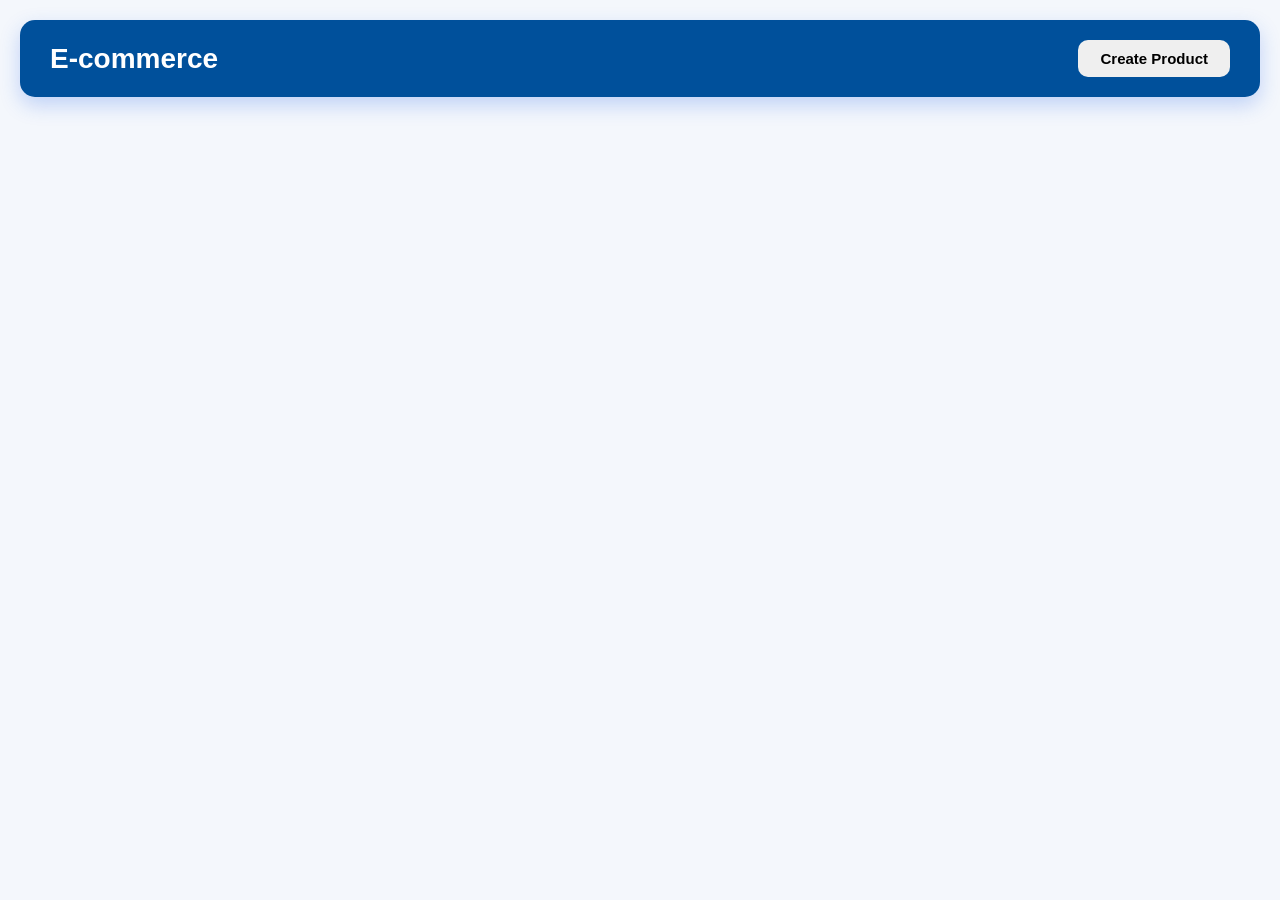
<file: DOM/e-commerce-CRUD/index.html>
<!doctype html>
<html lang="en">
  <head>
    <meta charset="UTF-8" />
    <meta name="viewport" content="width=device-width, initial-scale=1.0" />
    <title>Document</title>
    <link rel="stylesheet" href="style.css" />
  </head>
  <body>
    <main>
      <nav>
        <h1>E-commerce</h1>
        <button id="create">Create Product</button>
      </nav>

      <div class="products">
        <!-- <div class="product-card">
          <div class="img">
            <img
              src="https://m.media-amazon.com/images/I/71pl8w5xXJL._AC_UY1000_.jpg"
              alt=""
            />
          </div>

          <div class="text">
            <h3>Name</h3>
            <p>description</p>
            <p>Price</p>
          </div>

          <div class="btns">
            <button id="update">Update</button>
            <button id="delete">Delete</button>
          </div>
        </div> -->
      </div>

      <div class="form">
        <div class="close"><h1>X</h1></div>
        <form>
          <h1>Create Product</h1>
          <input type="text" placeholder="Product name" />
          <input type="text" placeholder="Description" />
          <input type="number" placeholder="Price" />
          <input type="url" placeholder="Image URL" />
          <button>Create</button>
        </form>
      </div>
    </main>
    <script src="script.js"></script>
  </body>
</html>
</file>
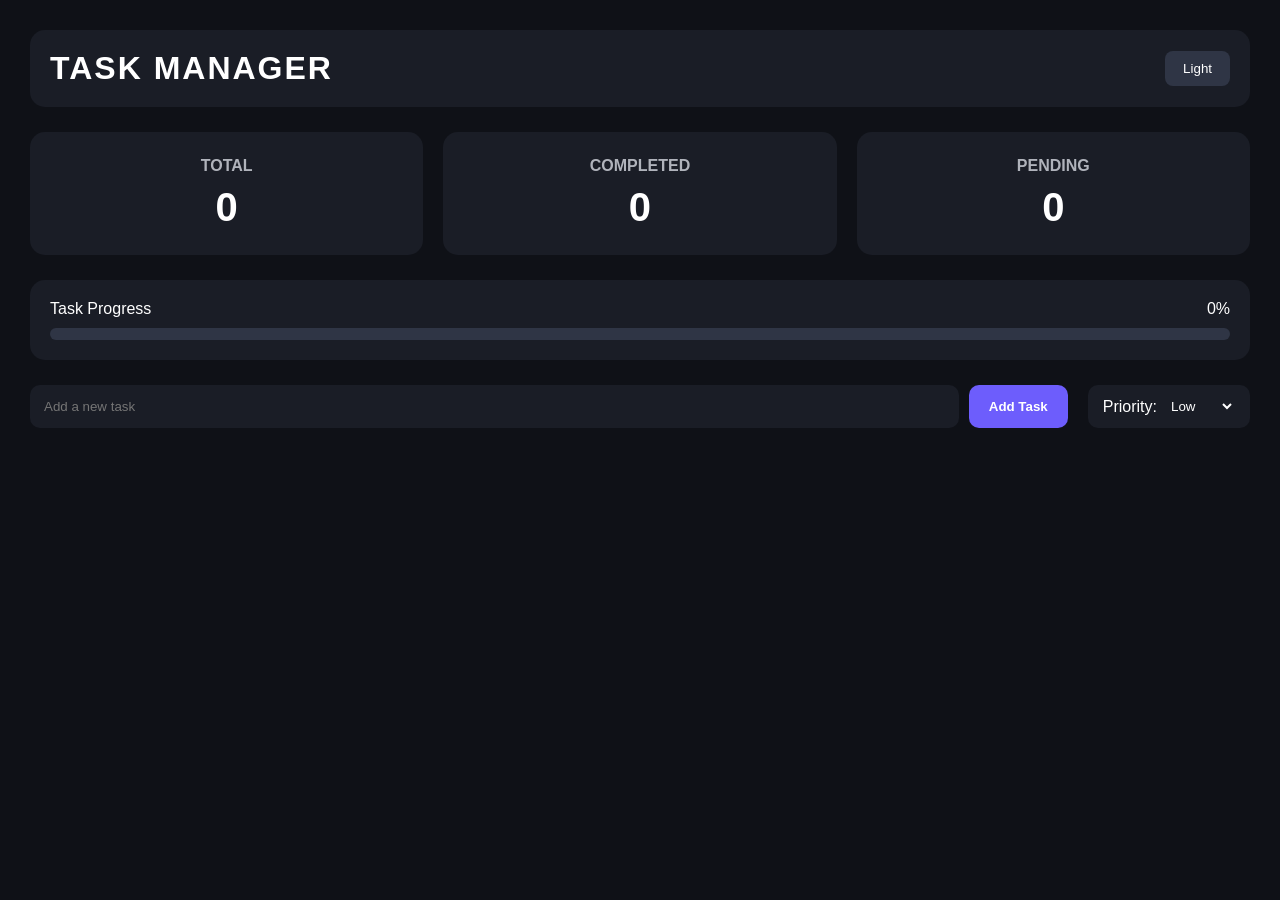
<file: projects/task manager/index.html>
<!doctype html>
<html lang="en">
  <head>
    <meta charset="UTF-8" />
    <meta name="viewport" content="width=device-width, initial-scale=1.0" />
    <title>Task Manager DOM Practice</title>
    <link rel="stylesheet" href="style.css" />
  </head>
  <body>
    <div class="heading">
      <h1>TASK MANAGER</h1>
      <button id="theme-toggle">Light</button>
    </div>
    <div class="trackers">
      <div class="total">
        <h1>TOTAL</h1>
        <h1 id="total-tasks">0</h1>
      </div>
      <div class="completed">
        <h1>COMPLETED</h1>
        <h1 id="completed-tasks">0</h1>
      </div>
      <div class="pending">
        <h1>PENDING</h1>
        <h1 id="pending-tasks">0</h1>
      </div>
    </div>
    <div class="progress-container">
      <div class="progress-header">
        <span id="task-progress">Task Progress</span>
        <span id="progress-percent">0%</span>
      </div>

      <div class="progress-track">
        <div class="progress-fill"></div>
      </div>
    </div>
    <div class="tasks">
      <div class="add-task">
        <input type="text" id="task-input" placeholder="Add a new task" />
        <button id="add-task-button">Add Task</button>
      </div>
      <div class="priority">
        <label for="priority-select">Priority:</label>
        <select id="priority-select">
          <option class = "low" value="low">Low</option>
          <option class = "medium" value="medium">Medium</option>
          <option class = "high" value="high">High</option>
        </select>
      </div>
    </div>
    <div class="task-list-container">
      <!-- <div class="task-list">
        <button class="complete-toggle"></button>
        <h3>Dsa should be completed</h3>
        <div class="task-actions">
          <button class="edit-button">Edit</button>
          <button class="delete-button">Delete</button>
        </div>
      </div> -->
    </div>
    <script src="script.js"></script>
  </body>
</html>
</file>
<file: DOM/e-commerce-CRUD/style.css>
* {
  margin: 0;
  padding: 0;
  box-sizing: border-box;
}

html,
body {
  height: 100%;
  width: 100%;
}

main {
  min-height: 100vh;
  width: 100%;
  background: #f4f7fc;
  padding: 20px;
  font-family:
    -apple-system, BlinkMacSystemFont, "Segoe UI", Roboto, Oxygen, Ubuntu,
    Cantarell, "Open Sans", "Helvetica Neue", sans-serif;
}

nav {
  margin-bottom: 25px;
  padding: 20px 30px;
  width: 100%;
  display: flex;
  align-items: center;
  justify-content: space-between;

  background: rgba(0, 80, 155);
  color: white;

  border-radius: 15px;
  box-shadow: 0 8px 20px rgba(37, 99, 235, 0.25);
}

nav h1 {
  font-size: 28px;
  font-weight: 700;
}

button {
  padding: 10px 22px;
  border: none;
  border-radius: 10px;
  font-size: 15px;
  font-weight: 600;
  cursor: pointer;
  transition: all 0.3s ease;
}

button:hover {
  transform: translateY(-2px);
}

.products {
  width: 100%;
  display: flex;
  flex-wrap: wrap;
  gap: 20px;
}

.product-card {
  width: 280px;
  background-color: white;
  border-radius: 18px;
  overflow: hidden;
  border: none;
  display: flex;
  flex-direction: column;
  gap: 12px;
  box-shadow: 0 10px 25px rgba(0, 0, 0, 0.08);
  transition: all 0.3s ease;
}

.product-card:hover {
  transform: translateY(-8px);
  box-shadow: 0 15px 35px rgba(0, 0, 0, 0.12);
}

.img {
  height: 220px;
  width: 100%;
}

.img img {
  height: 100%;
  width: 100%;
  object-fit: cover;
}

.text {
  padding: 0 15px;
  display: flex;
  flex-direction: column;
  gap: 8px;
}

.text h3 {
  font-size: 20px;
  color: #1f2937;
}

.text p {
  color: #6b7280;
  font-size: 14px;
}

.btns {
  display: flex;
  justify-content: space-between;
  padding: 15px;
  margin-top: auto;
}

#update {
  background: darkgoldenrod;
  color: white;
}

#update:hover {
  background: #d97706;
}

#delete {
  background: darkred;
  color: white;
}

#delete:hover {
  background: #dc2626;
}

.form {
  height: 100%;
  width: 100%;
  background-color: rgba(0, 0, 0, 0.716);
  position: absolute;
  top: 0;
  left: 0;
  display: none;
  flex-direction: column;
  justify-content: center;
  align-items: center;
}

form {
  width: 50%;
  background-color: white;
  /* position: absolute;
    top: 50%;
    left: 50%;
    transform: translate(-50%, -50%); */
  display: flex;
  flex-direction: column;
  gap: 20px;
  padding: 20px;
  border-radius: 15px;
}

input {
  padding: 10px;
  outline: none;
  border: 1px solid gray;
  border-radius: 10px;
}

.form .close {
  display: flex;
  width: 50%;
  justify-content: flex-end;
  font-size: 18px;
  cursor: pointer;
  color: white;
}
</file>
<file: projects/task manager/style.css>
* {
  margin: 0;
  padding: 0;
  box-sizing: border-box;
  font-family: Arial, Helvetica, sans-serif;
}

body {
  background-color: #0f1117;
  color: white;
  min-height: 100vh;
  padding: 30px;
}

.heading {
  display: flex;
  justify-content: space-between;
  align-items: center;
  background-color: #1a1d26;
  padding: 20px;
  border-radius: 15px;
  margin-bottom: 25px;
}

.heading h1 {
  font-size: 2rem;
  letter-spacing: 2px;
}

#theme-toggle {
  padding: 10px 18px;
  border: none;
  border-radius: 8px;
  background-color: #2f3545;
  color: white;
  cursor: pointer;
}

.trackers {
  display: flex;
  gap: 20px;
  margin-bottom: 25px;
}

.total,
.completed,
.pending {
  flex: 1;
  background-color: #1a1d26;
  border-radius: 15px;
  padding: 25px;
  text-align: center;
}

.total h1:first-child,
.completed h1:first-child,
.pending h1:first-child {
  font-size: 1rem;
  color: #b0b3bb;
  margin-bottom: 10px;
}

#total-tasks,
#completed-tasks,
#pending-tasks {
  font-size: 2.5rem;
}

.progress-container {
  margin-bottom: 25px;
  background-color: #1a1d26;
  padding: 20px;
  border-radius: 15px;
}

.progress-header {
  display: flex;
  justify-content: space-between;
  margin-bottom: 10px;
}

.progress-track {
  width: 100%;
  height: 12px;
  background-color: #2f3545;
  border-radius: 20px;
  overflow: hidden;
}

.progress-fill {
  width: 0%;
  height: 100%;
  background-color: #6d5dfc;
  border-radius: 20px;
  transition: width 0.4s ease;
}

.tasks {
  display: flex;
  justify-content: space-between;
  gap: 20px;
  margin-bottom: 25px;
}

.add-task {
  flex: 1;
  display: flex;
  gap: 10px;
}

#task-input {
  flex: 1;
  padding: 14px;
  border: none;
  border-radius: 10px;
  background-color: #1a1d26;
  color: white;
  outline: none;
}

#add-task-button {
  padding: 14px 20px;
  border: none;
  border-radius: 10px;
  background-color: #6d5dfc;
  color: white;
  cursor: pointer;
  font-weight: 800;
}

.priority {
  display: flex;
  align-items: center;
  gap: 10px;
  background-color: #1a1d26;
  padding: 0 15px;
  border-radius: 10px;
}

#priority-select {
  background: #1a1d26;
  color: white;
  border: none;
  outline: none;
}

.task-list-container {
  margin-top: 20px;
}

.task-list {
  display: flex;
  justify-content: space-between;
  align-items: center;
  background-color: #1a1d26;
  padding: 18px 20px;
  border-radius: 12px;
  margin-bottom: 15px;
}

.task-list:hover {
  background-color: #1a1d264d;
}

.task-list h3 {
  margin-left: 15px;
}

.task-actions {
  display: flex;
  gap: 10px;
}

.edit-button {
  background-color: #f39c12;
  border: none;
  color: white;
  padding: 8px 14px;
  border-radius: 8px;
  cursor: pointer;
}

.delete-button {
  background-color: #e74c3c;
  border: none;
  color: white;
  padding: 8px 14px;
  border-radius: 8px;
  cursor: pointer;
}

.complete-toggle {
  width: 20px;
  height: 20px;
  cursor: pointer;
}

.completed-task{
   background-color: green !important;
}

.completed-task h3{
  text-decoration: line-through;
}

.low{
  border: 5px solid green;
}

.medium {
  border: 5px solid #3B82F6;
}

.high{
  border: 5px solid red;
}

body.light-theme {
  background-color: #f4f6fb;
  color: #1a1d26;
}

body.light-theme .heading,
body.light-theme .total,
body.light-theme .completed,
body.light-theme .pending,
body.light-theme .progress-container,
body.light-theme .task-list,
body.light-theme .priority,
body.light-theme #priority-select,
body.light-theme .task-list-container {
  background-color: #ffffff;
  color: #1a1d26;
  box-shadow: 0 4px 15px rgba(0, 0, 0, 0.08);
}

body.light-theme #theme-toggle {
  background-color: #e9ecf5;
  color: #1a1d26;
}

body.light-theme #task-input {
  background-color: #f1f3f8;
  color: #1a1d26;
}

body.light-theme #task-input::placeholder {
  color: #777;
}

body.light-theme .progress-track {
  background-color: #e0e4ef;
}

body.light-theme .progress-fill {
  background-color: #6d5dfc;
}

body.light-theme #add-task-button {
  background-color: #6d5dfc;
  color: white;
}

body.light-theme .task-list:hover {
  background-color: #f0f3fa;
}

body.light-theme #priority-select {
  color: #1a1d26;
}

body.light-theme .completed-task {
  background-color: #d1f7d6 !important;
}

body.light-theme .completed-task h3 {
  text-decoration: line-through;
  color: #2e7d32;
}

body.light-theme .low {
  border: 3px solid #22c55e;
}

body.light-theme .medium {
  border: 3px solid #3b82f6;
}

body.light-theme .high {
  border: 3px solid #ef4444;
}
</file>
